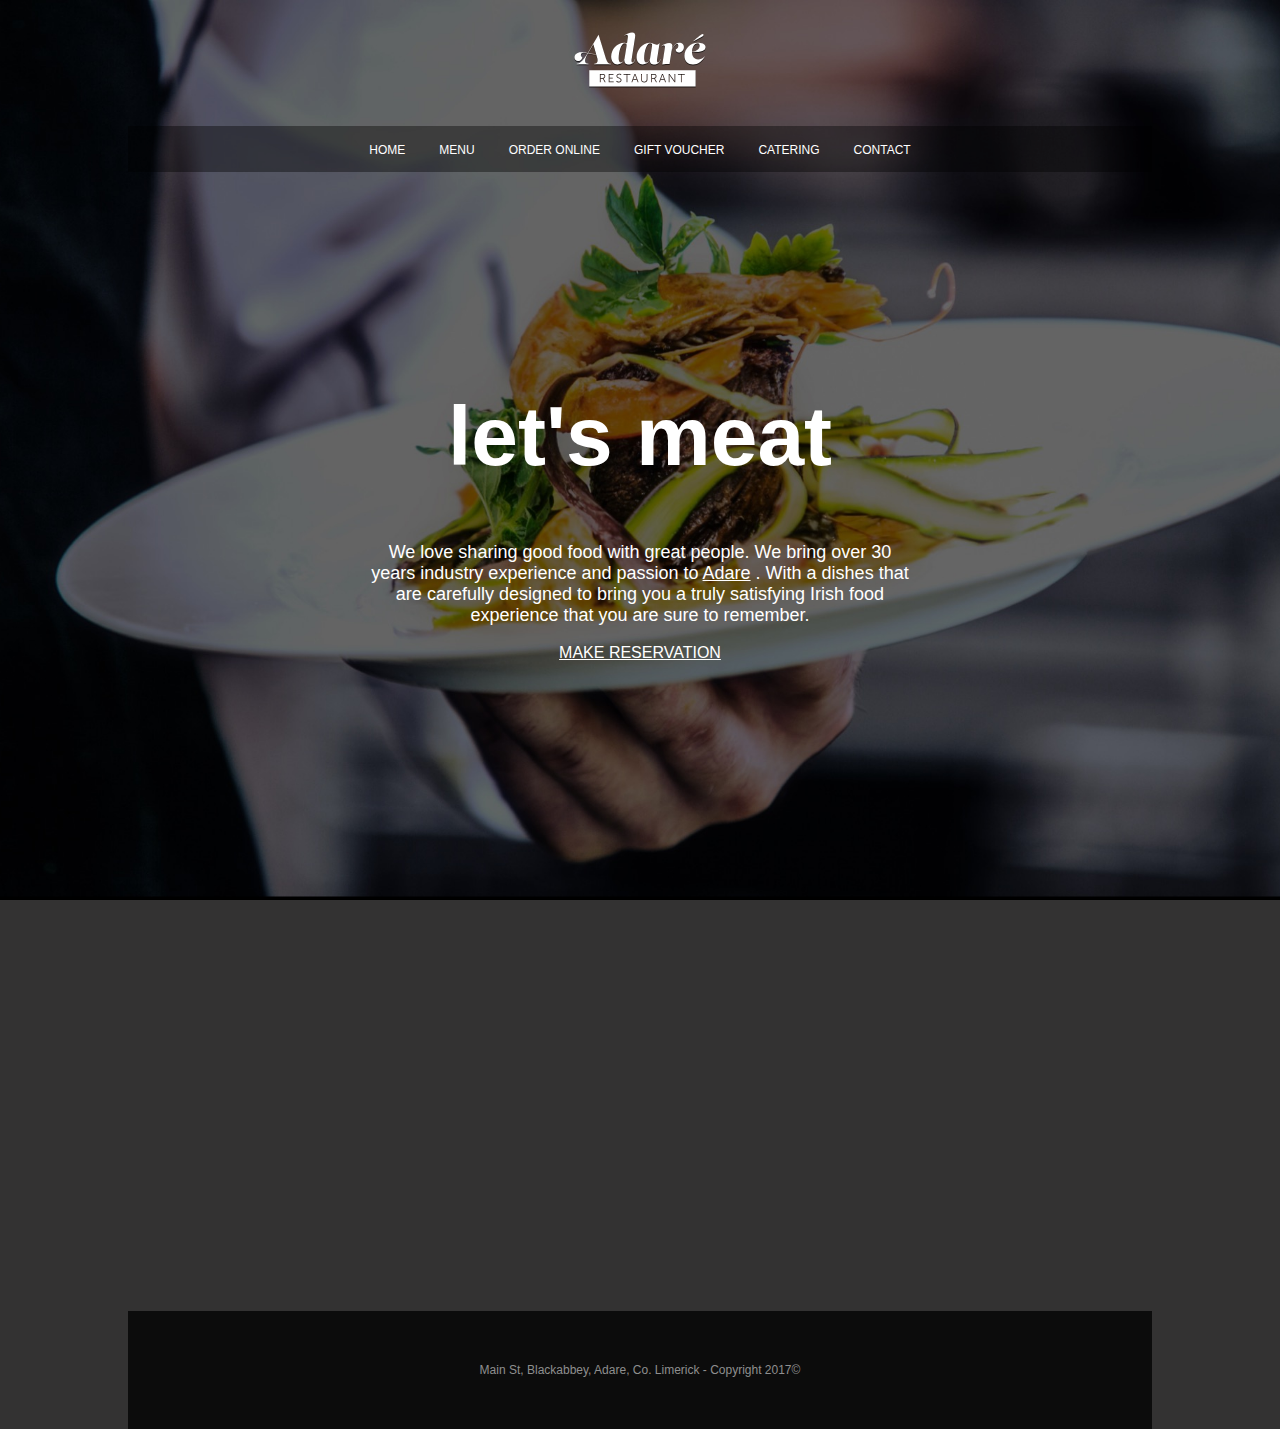
<file: BYOL-2021/Project 1- Restaurant/index.html>
<!DOCTYPE html>
<html lang="en">
<head>
    <meta charset="UTF-8">
    <meta name="viewport" content="width=device-width, initial-scale=1.0">
    <title>Adare</title>
    <link rel="stylesheet" href="style.css">

</head>





<body>
    <div class="container">
    
    
    
        <header>
            <img src="images/logo-adare-restaurant.png" alt="1 Humble Palate Logo">
    
        </header>
    
    
        <nav>
            <a href="#">HOME</a>
            <a href="#">MENU</a>
            <a href="#">ORDER ONLINE</a>
            <a href="#">GIFT VOUCHER</a>
            <a href="#">CATERING</a>
            <a href="#">CONTACT</a>


    
        </nav>
    
    
        <main>
            <h1>let's meat</h1>
            <p>
                We love sharing good food with great people. We bring over 30 years industry experience and passion to <a href="https://www.instagram.com/1humblepalate/">Adare</a> . With a dishes that are carefully designed to bring you a truly satisfying Irish food experience that you are sure to remember. </p>

            <a href="mailto:elmaadeledube@gmail.com?Subject='New Reservation'">MAKE RESERVATION</a>

            
    
    
        </main>


        <section class="maps">
            
            <iframe src="https://www.google.com/maps/embed?pb=!1m18!1m12!1m3!1d19402.1992926472!2d-8.805080062532213!3d52.56463954067261!2m3!1f0!2f0!3f0!3m2!1i1024!2i768!4f13.1!3m3!1m2!1s0x485b460c19d4c7a5%3A0xcf5021eb854ac15a!2s1826%20Adare!5e0!3m2!1sen!2s!4v1603635869872!5m2!1sen!2s" width="1024" height="500" frameborder="0" style="border:0;" allowfullscreen="" aria-hidden="false" tabindex="0"></iframe>

            <!-- <iframe width="560" height="315" src="https://www.youtube.com/embed/C5QFHp1oAws?start=12220" frameborder="0" allow="accelerometer; autoplay; clipboard-write; encrypted-media; gyroscope; picture-in-picture" allowfullscreen></iframe> -->

            <!-- <script type="text/javascript" src="//www.opentable.com/widget/reservation/loader?rid=412810&rid=127059&type=multi&theme=tall&iframe=true&domain=com&lang=en-US&newtab=false&ot_source=Restaurant%20website"></script>  -->
        
        </section>
    
    
        <footer>
           <p> Main St, Blackabbey, Adare, Co. Limerick - Copyright 2017©</p>

            
    
        </footer>
    
    
    
    </div>
</body>





</html>
</file>
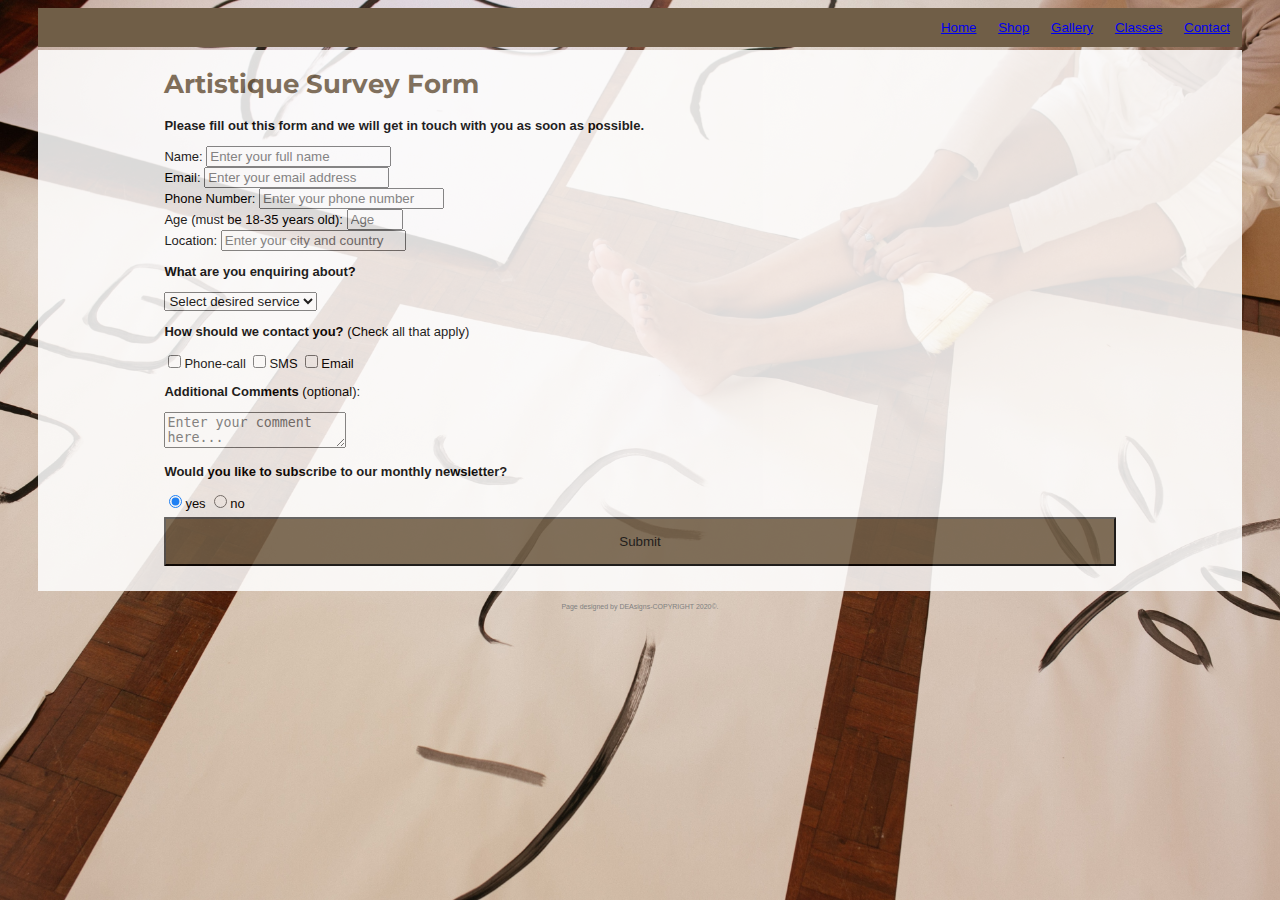
<file: FreeCodeCamp-2021/Project 2- Survey Form/index.html>
<!DOCTYPE html>
<html lang="en">
<head>
    <meta charset="UTF-8">
    <meta name="viewport" content="width=device-width, initial-scale=1.0">
    <title>Artistique- Survey Form</title>
    <link rel="stylesheet" href="style.css">
    <link href="https://fonts.googleapis.com/css?family=Lora:400,700|Montserrat:300" rel="stylesheet">



   

</head>


<body class="body">

<nav>
    <a href="#">Home</a>
    <a href="#">Shop</a>
    <a href="#">Gallery</a>
    <a href="#">Classes</a>
    <a href="#">Contact</a>

</nav>

<div class="container">

<header id="header">
        <h1 id= "title"> Artistique Survey Form</h1>
        <p id="description" class="description text-center"><strong>
            Please fill out this form and we will get in touch with you as soon as possible.
         </strong>
         </p>
    

    </header>

<form id="survey-form">
    <div class="form-group">
        <label id="name-label" for="name">Name:</label>
        <input
        type="text"
        name="name"
        id="name"
        class="form-control"
        placeholder="Enter your full name"
        required
            />
        </div>

    <div class="form-group">
        <label id="email-label" for="email">Email:</label>
        <input
        type="email"
        name="email"
        id="email"
        class="form-control"
        placeholder="Enter your email address"
        required
            />
          </div>

    <div class="form-group">
        <label id="phone-number-label" for="phone-number">Phone Number:</label>
        <input
        type="phone-number"
        name="phone-number"
        id="phone-number"
        class="form-control"
        placeholder="Enter your phone number"
            />
          </div>

    <div class="form-group">
        <label id="number-label" for="number">Age <span class="clue">(must be 18-35 years old):</span></label>
        <input
        type="number"
        name="number"
        id="number"
        class="form-control"
        placeholder="Age"
        min="18"
        max="35"
        required
                />
              </div>
    
    <div class="form-group">
        <label id="location-label" for="location">Location:</label>
        <input
        type="text"
        name="location"
        id="location"
        class="form-control"
        placeholder="Enter your city and country"
        required
            />
        </div>


    <div class="form-group">
        <p><strong>What are you enquiring about?</strong></p>
        <select id="dropdown" name="service" class="form-control" required>
          <option disabled selected value>Select desired service</option>
          <option value="student">Custom Products</option>
          <option value="job">Individual Classes</option>
          <option value="learner">Group Classes</option>
          <option value="preferNo">Brand Consultation</option>
          <option value="other">Other</option>
        </select>
      </div>
  
    <div class="form-group">
        <p>
        <strong>How should we contact you?</strong>
          <span class="clue">(Check all that apply)</span>
        </p>
  
        <label
          ><input
            name="contact"
            value="phone-call"
            type="checkbox"
            class="input-checkbox"
          />Phone-call</label
        >
        <label>
          <input
            name="contact"
            value="sms"
            type="checkbox"
            class="input-checkbox"
          />SMS</label
        >
        <label
          ><input
            name="contact"
            value="email"
            type="checkbox"
            class="input-checkbox"
          />Email</label
        >
            </div>

    <div class="form-group">
            <p><strong> Additional Comments </strong> <span class="clue">(optional):</span></p>
            <textarea
              id="comments"
              class="input-textarea"
              name="comment"
              placeholder="Enter your comment here..."
            ></textarea>
          </div>

    <div class="form-group">
            <p><strong>Would you like to subscribe to our monthly newsletter?</strong></p>
            <label>
              <input
                name="contact-type"
                value="yes"
                type="radio"
                class="input-radio"
                checked
              />yes</label
            >
            <label>
              <input
                name="contact-type"
                value="no"
                type="radio"
                class="input-radio"
              />no</label
            >
          </div>

    <div class="form-group">
            <button type="submit" 
            id="submit" 
            class="submit-button">
              Submit
            </button>
          </div>


    </form>


</div>

<footer class="footer">
    <p>Page designed by DEAsigns-COPYRIGHT 2020©.</p>
</footer>
    
</body>
</html>
</file>
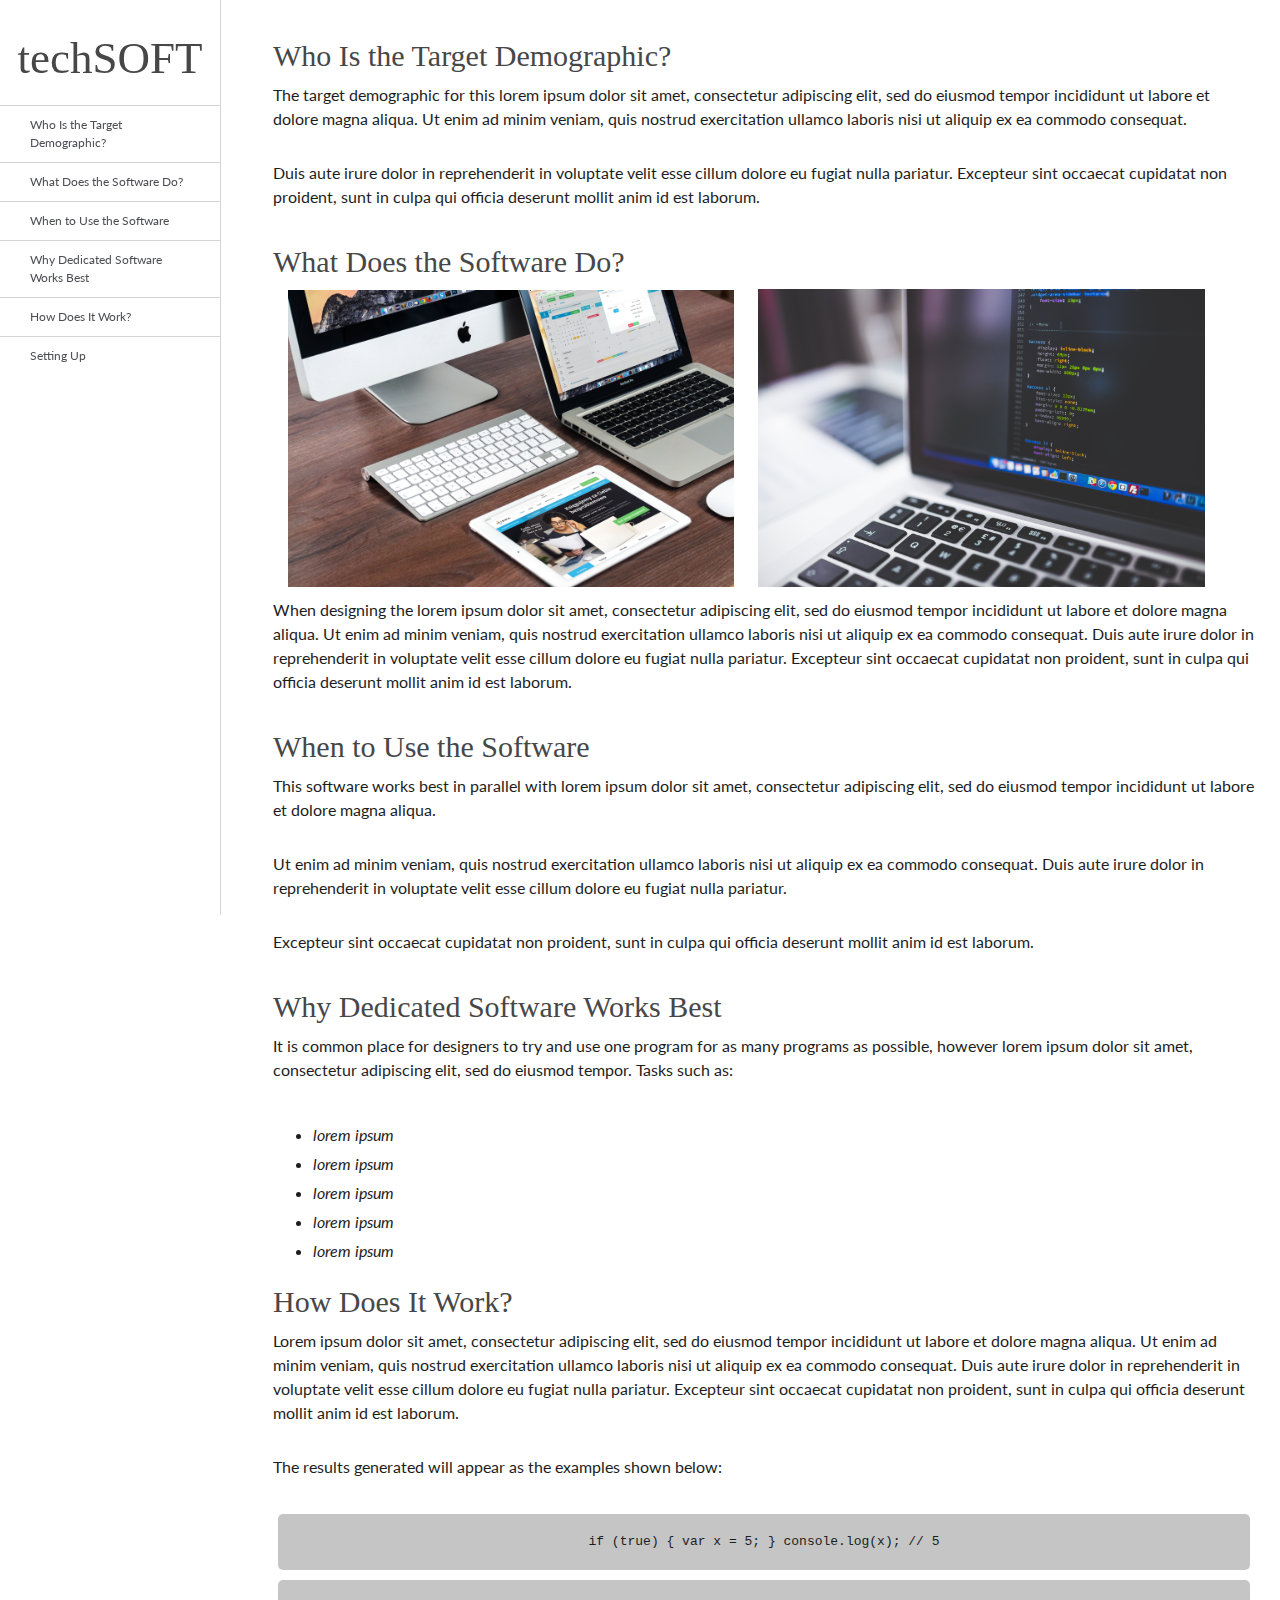
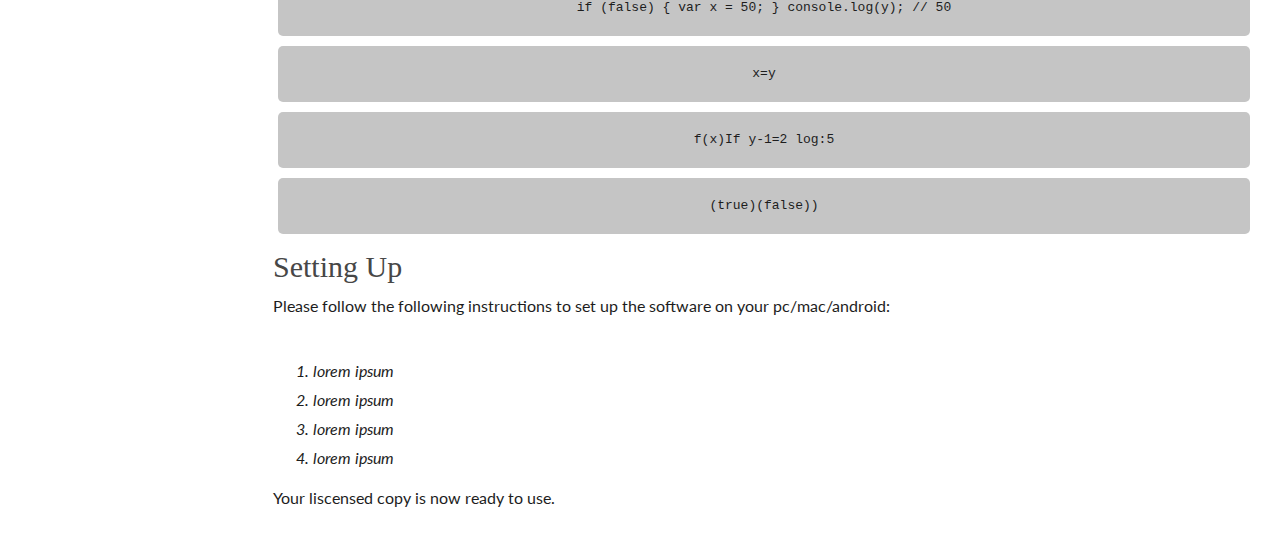
<file: FreeCodeCamp-2021/Project 4- Technical Documentation Page/index.html>
<!DOCTYPE html>
<html lang="en">
<head>
    <meta charset="UTF-8">
    <meta name="viewport" content="width=device-width, initial-scale=1.0">
    <title>Technical Documentation Page</title>
    <link rel="stylesheet" href="style.css">
    <link href="https://fonts.googleapis.com/css?family=Lato:300,700|Prata" rel="stylesheet">


</head>

<body>

<nav id="navbar">
    <header id="page-header">techSOFT</header>

    <ul>
    <li><a class="nav-link" href="#Who_Is_the_Target_Demographic_?" >Who Is the Target Demographic?</a></li>
    <li><a class="nav-link" href="#What_Does_the_Software_Do_?" >What Does the Software Do?</a></li>
    <li><a class="nav-link" href="#When_to_Use_the_Software" >When to Use the Software</a></li>
    <li><a class="nav-link" href="#Why_Dedicated_Software_Works_Best" >Why Dedicated Software Works Best</a></li>
    <li><a class="nav-link" href="#How_Does_It_Work_?" >How Does It Work?</a></li>
    <li><a class="nav-link" href="#Setting_Up" >Setting Up</a></li>

    </ul>

</nav>



<main id="main-doc">

<section  class="main-section" id="Who_Is_the_Target_Demographic_?">
<header>Who Is the Target Demographic?</header>

<p>
    The target demographic for this lorem ipsum dolor sit amet, consectetur adipiscing elit, sed do eiusmod tempor incididunt ut labore et dolore magna aliqua. Ut enim ad minim veniam, quis nostrud exercitation ullamco laboris nisi ut aliquip ex ea commodo consequat. 
</p>
<p>
    Duis aute irure dolor in reprehenderit in voluptate velit esse cillum dolore eu fugiat nulla pariatur. Excepteur sint occaecat cupidatat non proident, sunt in culpa qui officia deserunt mollit anim id est laborum.
</p>
</section>


<section  class="main-section" id="What_Does_the_Software_Do_?">
<header>What Does the Software Do?</header>

<img src="images/responsive-device-examples.jpg" alt="Picture Showing Examples of Devices that Require Responsive Web Design">
<img src="images/code.jpg" alt="Picture Of Code for Web Development">

<p>
    When designing the lorem ipsum dolor sit amet, consectetur adipiscing elit, sed do eiusmod tempor incididunt ut labore et dolore magna aliqua. Ut enim ad minim veniam, quis nostrud exercitation ullamco laboris nisi ut aliquip ex ea commodo consequat. Duis aute irure dolor in reprehenderit in voluptate velit esse cillum dolore eu fugiat nulla pariatur. Excepteur sint occaecat cupidatat non proident, sunt in culpa qui officia deserunt mollit anim id est laborum. 
</p>

</section>


<section class="main-section" id="When_to_Use_the_Software" >
<header>When to Use the Software</header>

<p>
    This software works best in parallel with lorem ipsum dolor sit amet, consectetur adipiscing elit, sed do eiusmod tempor incididunt ut labore et dolore magna aliqua. 
</p>
<p>
    Ut enim ad minim veniam, quis nostrud exercitation ullamco laboris nisi ut aliquip ex ea commodo consequat. Duis aute irure dolor in reprehenderit in voluptate velit esse cillum dolore eu fugiat nulla pariatur. 
</p>
<p>
    Excepteur sint occaecat cupidatat non proident, sunt in culpa qui officia deserunt mollit anim id est laborum.
</p>

</section>


<section class="main-section" id="Why_Dedicated_Software_Works_Best" >
<header>Why Dedicated Software Works Best</header>

    <p>
        It is common place for designers to try and use one program for as many programs as possible, however lorem ipsum dolor sit amet, consectetur adipiscing elit, sed do eiusmod tempor. Tasks such as:
    </p>
    <ul>
        <li>lorem ipsum</li>
        <li>lorem ipsum</li>
        <li>lorem ipsum</li>
        <li>lorem ipsum</li>
        <li>lorem ipsum</li>

      </ul>

</section>


<section class="main-section" id="How_Does_It_Work_?" >
<header>How Does It Work?</header>

    <p>
        Lorem ipsum dolor sit amet, consectetur adipiscing elit, sed do eiusmod tempor incididunt ut labore et dolore magna aliqua. Ut enim ad minim veniam, quis nostrud exercitation ullamco laboris nisi ut aliquip ex ea commodo consequat. Duis aute irure dolor in reprehenderit in voluptate velit esse cillum dolore eu fugiat nulla pariatur. Excepteur sint occaecat cupidatat non proident, sunt in culpa qui officia deserunt mollit anim id est laborum. 
    </p>
    <p> 
        The results generated will appear as the examples shown below:
    </p>

    <code>if (true) { var x = 5; } console.log(x); // 5</code> 
    <code>if (false) { var x = 50; } console.log(y); // 50</code>   
    <code>x=y</code>        
    <code>f(x)If y-1=2 log:5</code>    
    <code>(true)(false))</code>    

</section>


<section class="main-section" id="Setting_Up" >
<header>Setting Up</header>

    <p>Please follow the following instructions to set up the software on your pc/mac/android:</p>

    <ol>
        <li>lorem ipsum</li>
        <li>lorem ipsum</li>
        <li>lorem ipsum</li>
        <li>lorem ipsum</li>
    </ol>

    <p>Your liscensed copy is now ready to use.</p>
</section>

</main>


</body>
</html>
</file>
<file: BYOL-2021/Project 1- Restaurant/style.css>
html {
  height: 100%;
}

body {
  background-color: rgb(51, 50, 50);
  background-image: url(images/background-adare-restaurant.jpg);
  background-size: cover;
  background-repeat: no-repeat;
  background-position: center;

}

.container {
  margin-left: auto;
  margin-right: auto;
  width: 1024px;

}

header {
  height: 118px ;
  text-align: center;
  
}

nav {
  background-color: rgba(0, 0, 0, 0.39);
  padding-top: 14px; padding-bottom: 14px;
  text-align: center;

}

nav a {
  text-decoration: none;
  font-size: 12px;
  padding-right: 15px; padding-left: 15px;

}

main {
  height: 400px ;
  text-align: center;
  margin-top: 80px;
  padding-top: 80px; padding-left: 240px; padding-right: 240px;
 
}

.maps {
  padding-bottom: 75px;
}

footer {
  background-color: rgba(0, 0, 0, 0.750);
  padding-top: 40px; padding-bottom: 40px;
  text-align: center;
  
  
}

footer p {
  font-size: 12px;
  font-family: Arial, Helvetica, sans-serif;
  color: rgb(143, 143, 143);
 
  }

h1 {
  font-size: 84px;
  color: white;
  font-family: Arial, Helvetica, sans-serif;
}

P {
  font-size: 18px;
  color: white;
  font-family: Arial, Helvetica, sans-serif;

  }

  a {
    color: white;
    font-family: Arial, Helvetica, sans-serif;
    /* text-decoration: none; */

  }
</file>
<file: FreeCodeCamp-2021/Project 2- Survey Form/style.css>
html {
    height: 100%;
  }

.body {
    background-color: rgb(51, 50, 50);
    background-image: url(Images/pexels-rfstudio-3817676.jpg);
    background-size: cover;
    background-repeat: no-repeat;
    background-position: center;
    font-family: -apple-system, BlinkMacSystemFont, Segoe UI, 'Roboto', Oxygen, Ubuntu, Cantarell, 'Open Sans', 'Helvetica Neue', sans-serif;
  }

.container {
    margin-top: 3px; margin-right: 30px; margin-left: 30px; 
    background-color: #ffffff;
    opacity: 0.85;
    padding-top: 1px; padding-left: 10%; padding-bottom: 2%; padding-right: 10%;
    font-size: small;
}

nav {
    background-color:  rgb(112, 94, 71);
    margin-left: 30px; margin-right: 30px;
    padding: 12px;
    text-align: right;
    color: #ffffff;
    font-size: smaller;
    word-spacing: 18px;
}

h1 {
    color: rgb(112, 94, 71);
    font-family: 'Montserrat';
    
}

footer {
    padding-bottom: 5px; padding-top: 5px;
    font-size: 7px;
    margin-left: 30px; margin-right: 30px;
    text-align: center;
    color: #818181;
}

.submit-button {
    display: block;
    width: 100%;
    padding: 15px;
    background-color: rgb(112, 94, 71);
    border-radius: 1px;
    cursor: pointer;
    opacity: 100%;
    margin-top: 6px;
  }
</file>
<file: FreeCodeCamp-2021/Project 4- Technical Documentation Page/style.css>
body {
    min-width: 250px;
    color: #1d1d1d;
    background-color: #ffffff;
    font-family: 'Lato';
    line-height: 1.5;
    
}

header {
    font-family: 'Prato';
    color: rgb(71, 71, 71);
    margin: 10px;
    text-align: center;
    font-size: 30px;
    font-weight: thin;
}

#page-header {
    font-size: 45px;
}

#main-doc header {
    text-align: left;
    margin: 5px;
}

#navbar {
    position: fixed;
    min-width: 150px;
    top: 0px;
    left: 0px;
    width: 220px;
    height: 100%;
    border-right: solid;
    border-width: 1px;
    border-color: rgb(212, 212, 212);
    color: rgb(71, 71, 71);
    padding-top: 15px;
    font-size: 12px;
     /* background image 
    background-image: url(images/nav-footer-background.jpg);
    background-size: cover;
    background-repeat: no-repeat;
    background-position: center;
    */
}
  
#navbar ul {
    height: 88%;
    padding: 0;
    overflow-y: auto;
    overflow-x: hidden;
}
  
#navbar li {
    color: #4d4e53;
    border-top: 1px solid;
    border-color: rgb(212, 212, 212);
    list-style: none;
    position: relative;
    width: 100%;
}
  
#navbar a {
    display: block;
    padding: 10px 30px;
    color: #4d4e53;
    text-decoration: none;
    cursor: pointer;
}

#main-doc {
    position: absolute;
    margin-left: 240px;
    padding: 20px;
    margin-bottom: 110px;
  }
  
section article {
    color: #0023d4;
    margin: 15px;
    font-size: 0.96em;
  }
  
section li {
    margin: 5px 0px 0px 5px;
    font-style: italic;
  }
  
code {
    display: block;
    text-align: center;
    white-space: pre-line;
    position: relative;
    word-break: normal;
    word-wrap: normal;
    line-height: 2;
    background-color: #c5c5c5;
    padding: 15px;
    margin: 10px;
    border-radius: 5px;
}  

img {
    padding-left: 20px;
    width: 45%;
}

p {
    margin: 5px;
    padding-bottom: 25px;
}


@media only screen and (max-width: 815px) {
    /* For mobile phones: */
    #navbar ul {
      border: 5px;
      height: 100px;
      
    }

    #navbar {
        background-color: white;
        position: absolute;
        top: 0;
        padding: 0;
        margin: 0;
        width: 100%;
        max-height: 275px;
        border: none;
        z-index: 1;
        border-bottom: 2px solid;
      }
    
      #main-doc {
        position: relative;
        margin-left: 0px;
        margin-top: 270px;
      }
    }

    @media only screen and (max-width: 400px) {
        #main-doc {
          margin-left: -10px;
        }
      
        code {
          margin-left: -20px;
          width: 100%;
          padding: 15px;
          padding-left: 10px;
          padding-right: 45px;
          min-width: 233px;
        }
      }
</file>
